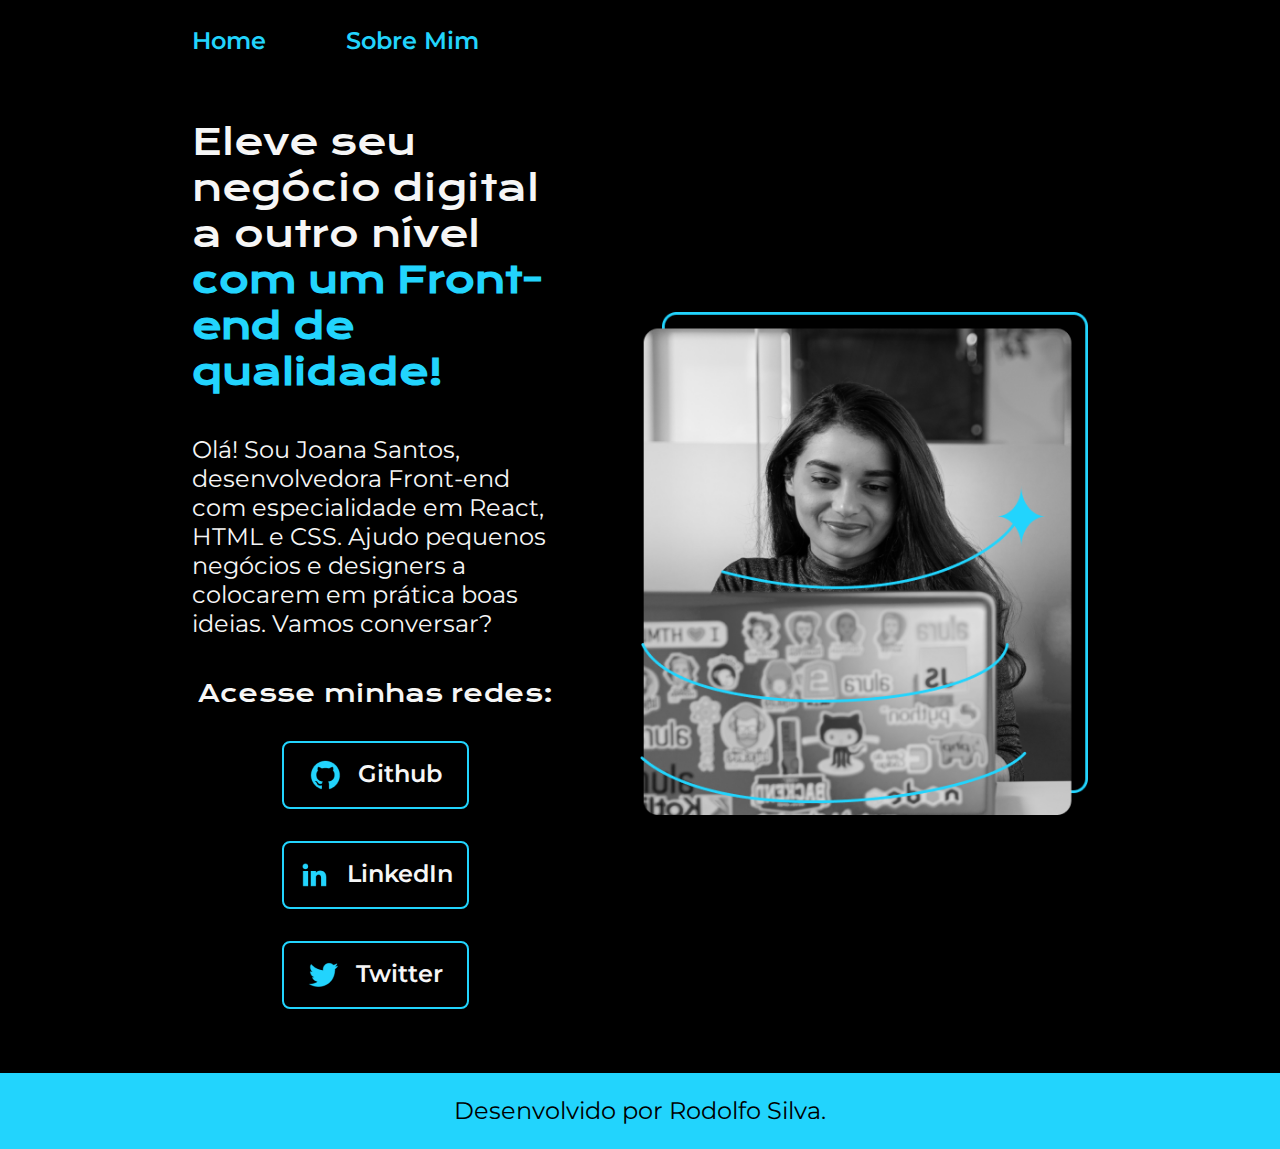
<file: index.html>
<!DOCTYPE html>
<html lang="pt-br">
<head>
    <meta charset="UTF-8">
    <meta http-equiv="X-UA-Compatible" content="IE=edge">
    <meta name="viewport" content="width=device-width, initial-scale=1.0">
    <title>HTML e CSS para projetos web a partir do zero - Projeto Alura</title>
    <link rel="stylesheet" href="./styles/style.css">
</head>
<body>
    <header class="cabecalho">
        <nav class="cabecalho__menu">
            <a class="cabecalho__menu__link" href="index.html">Home</a>
            <a class="cabecalho__menu__link" href="about.html">Sobre Mim</a>
        </nav>
    </header>
    <main class="apresentacao">
        <section class="apresentacao__conteudo">
            <h1 class="apresentacao__conteudo__titulo">Eleve seu negócio digital a outro nível <strong class="titulo-destaque"> com um Front-end de qualidade!</strong></h1>
            <p class="apresentacao__conteudo__texto">Olá! Sou Joana Santos, desenvolvedora Front-end com especialidade em React, HTML e CSS. Ajudo pequenos negócios e designers a colocarem em prática boas ideias. Vamos conversar?</p>
            <div class="apresentacao__links">
                <h2 class="apresentacao__links__subtitulo">Acesse minhas redes:</h2>
                <a class="apresentacao__links__navegacao" href="https://github.com/">
                    <img src="./assets/github.png" alt="Ícone do Github">
                    Github
                </a>
                <a class="apresentacao__links__navegacao" href="https://linkedin.com/">
                    <img src="./assets/linkedin.png" alt="Ícone do LinkedIn">
                    LinkedIn
                </a>
                <a class="apresentacao__links__navegacao" href="https://twitter.com/">
                    <img src="./assets/twitter.png" alt="Ícone do Twitter">
                    Twitter
                </a>
            </div>
        </section>
        <img class="apresentacao_imagem" src="./assets/imagem.png" alt="Foto da Joana Santos programando">
    </main>
    <footer class="rodape">
        <p>Desenvolvido por Rodolfo Silva.</p>
    </footer>
</body>
</html>
</file>
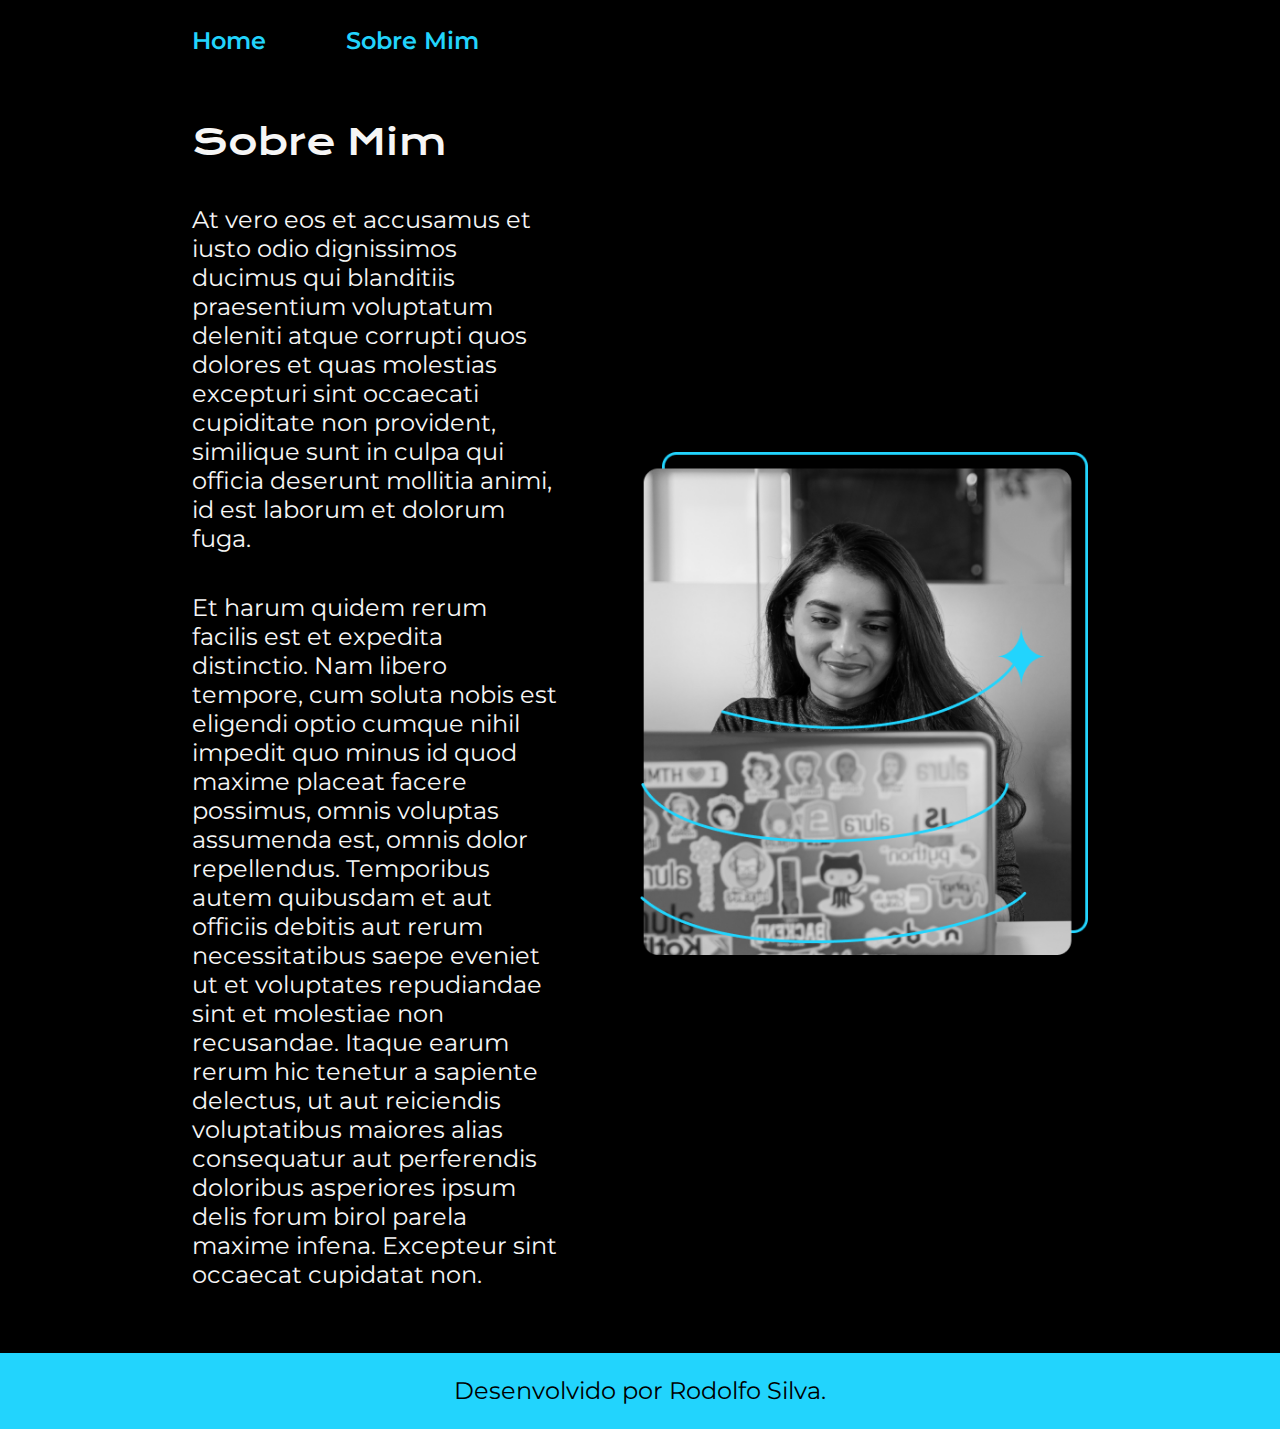
<file: about.html>
<!DOCTYPE html>
<html lang="pt-br">
<head>
    <meta charset="UTF-8">
    <meta http-equiv="X-UA-Compatible" content="IE=edge">
    <meta name="viewport" content="width=device-width, initial-scale=1.0">
    <title>Sobre Mim</title>
    <link rel="stylesheet" href="./styles/style.css">
</head>
<body>
    <header class="cabecalho">
        <nav class="cabecalho__menu">
            <a class="cabecalho__menu__link" href="index.html">Home</a>
            <a class="cabecalho__menu__link" href="about.html">Sobre Mim</a>
        </nav>
    </header>
    <main class="apresentacao">
        <section class="apresentacao__conteudo">
            <h1 class="apresentacao__conteudo__titulo">Sobre Mim</h1>
            <p class="apresentacao__conteudo__texto">At vero eos et accusamus et iusto odio dignissimos ducimus qui blanditiis praesentium voluptatum deleniti atque corrupti quos dolores et quas molestias excepturi sint occaecati cupiditate non provident, similique sunt in culpa qui officia deserunt mollitia animi, id est laborum et dolorum fuga.</p>
            <p class="apresentacao__conteudo__texto">Et harum quidem rerum facilis est et expedita distinctio. Nam libero tempore, cum soluta nobis est eligendi optio cumque nihil impedit quo minus id quod maxime placeat facere possimus, omnis voluptas assumenda est, omnis dolor repellendus. Temporibus autem quibusdam et aut officiis debitis aut rerum necessitatibus saepe eveniet ut et voluptates repudiandae sint et molestiae non recusandae. Itaque earum rerum hic tenetur a sapiente delectus, ut aut reiciendis voluptatibus maiores alias consequatur aut perferendis doloribus asperiores ipsum delis forum birol parela maxime infena. Excepteur sint occaecat cupidatat non.</p>
        </section>
        <img class="apresentacao_imagem" src="./assets/imagem.png" alt="Foto da Joana Santos programando">
    </main>
    <footer class="rodape">
        <p>Desenvolvido por Rodolfo Silva.</p>
    </footer>
</body>
</html>
</file>
<file: styles/style.css>
@import url('https://fonts.googleapis.com/css2?family=Krona+One&family=Montserrat:wght@400;600&display=swap');

/* Pseudoclasse utiliada para criar variaveis globais no CSS */
:root {
    --cor-primaria: #000000;
    --cor-secundaria: #F6F6F6;
    --cor-terciaria: #22D4FD;
    --cor-hover-home: #272727;

    --fonte-principal: 'Krona One', sans-serif;
    --fonte-secundaria: 'Montserrat', sans-serif;;
}

/* Reset CSS Box Model */
* {
    margin: 0;
    padding: 0;
}

body {
    box-sizing: border-box;
    background-color: var(--cor-primaria);
    color: var(--cor-secundaria);
}

.cabecalho {
    padding: 2% 0% 0% 15%;
}

.cabecalho__menu {
    display: flex;
    gap: 80px;
}

.cabecalho__menu__link {
    font-family: var(--fonte-secundaria);
    font-size: 1.5rem;
    font-weight: 600;
    color: var(--cor-terciaria);
    text-decoration: none;
}

.apresentacao {
    padding: 5% 15%;
    display: flex; /* or inline-flex */
    align-items: center;
    justify-content: space-between;
    gap: 82px;
}

.apresentacao__conteudo {
    width: 50%;
    display: flex;
    flex-direction: column;
    gap: 40px;
}

.apresentacao__conteudo__titulo {
    font-size: 2.25rem;
    font-weight: 400;
    font-family: var(--fonte-principal);
}

.titulo-destaque {
    color: var(--cor-terciaria);
}

.apresentacao__conteudo__texto {
    font-size: 1.5rem;
    font-weight: 400;
    font-family: var(--fonte-secundaria);
}

.apresentacao__links {
    display: flex;
    flex-direction: column;
    justify-content: space-between;
    align-items: center;
    gap: 32px;
}

.apresentacao__links__subtitulo {
    font-family: var(--fonte-principal);
    font-weight: 400;
    font-size: 1.5rem;
}

.apresentacao__links__navegacao {
    display: flex;
    justify-content: center;
    gap: 16px;
    width: 50%;
    text-align: center;
    border: 2px solid var(--cor-terciaria);
    border-radius: 8px;
    font-size: 1.5rem;
    font-weight: 600;
    padding: 16px 0;
    text-decoration: none;
    color: var(--cor-secundaria);
    font-family: var(--fonte-secundaria);
}

.apresentacao__links__link:hover {
    background-color: var(--cor-hover-home);
}

.apresentacao_imagem {
    width: 50%;
}

.rodape {
    padding: 23.64px;
    color: var(--cor-primaria);
    background-color: var(--cor-terciaria);
    text-align: center;
    font-family: var(--fonte-secundaria);
    font-size: 1.5rem;
    font-weight: 400;
}

@media (max-width: 1200px) {
    .cabecalho {
        padding: 10%;
    }
    
    .cabecalho__menu {
        justify-content: center;
    }

    .apresentacao {
        flex-direction: column-reverse;
        padding: 5%;
    }

    .apresentacao__conteudo {
        width: auto;
    }
}
</file>
